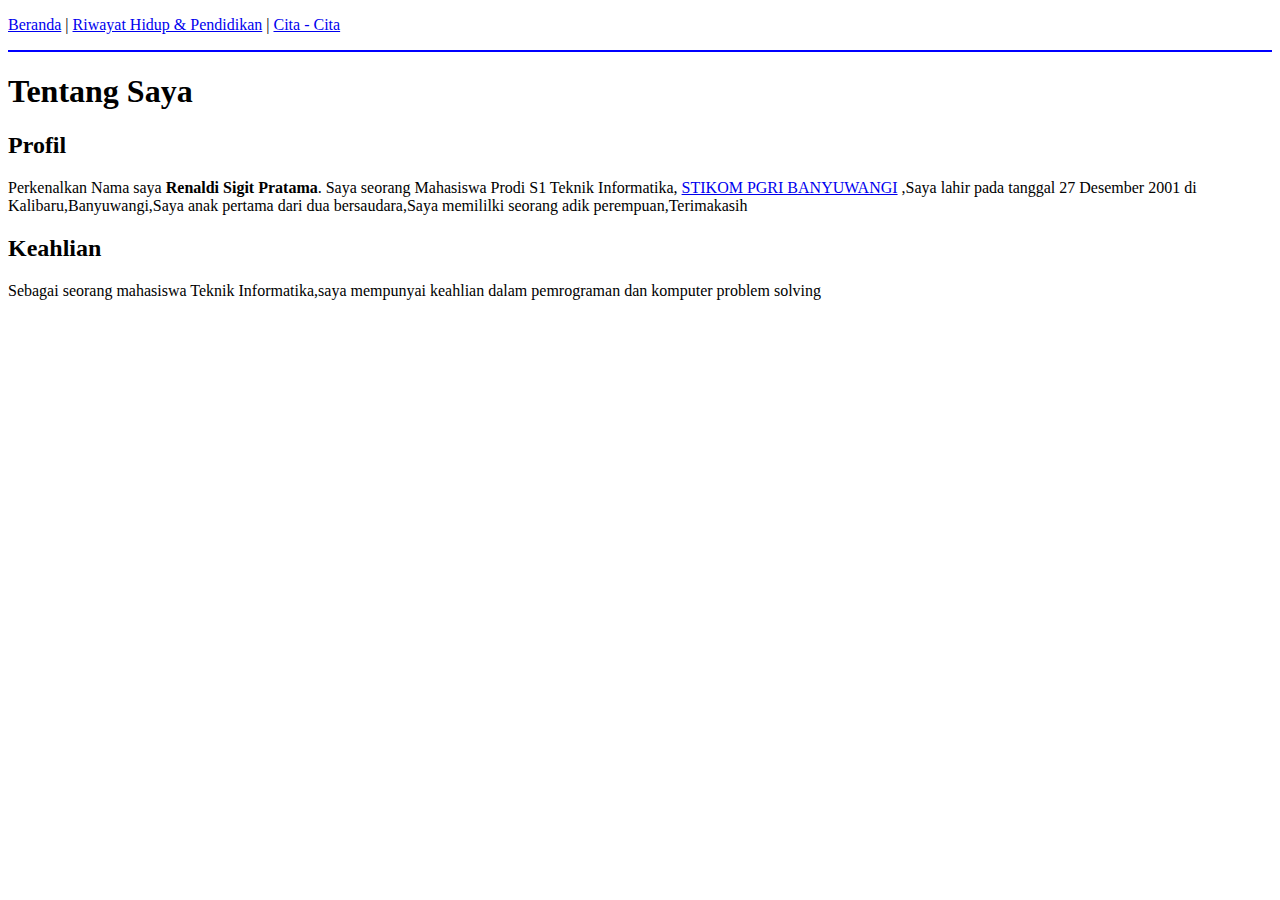
<file: index.html>
<!DOCTYPE html>
<html lang="en">

<head>
    <meta charset="UTF-8">
    <meta http-equiv="X-UA-Compatible" content="IE=edge">
    <meta name="viewport" content="width=device-width, initial-scale=1.0">
    <link rel="icon" type="image/png" href="favicon.png">
    <title>Latihan 1</title>
</head>

<body>
    <p> <a href="index.html">Beranda</a> |
        <a href="cv.html">Riwayat Hidup & Pendidikan</a> |
        <a href="dream.html">Cita - Cita</a>
        <hr color="blue">
    </p>

    <h1>Tentang Saya</h1>
    <h2>Profil</h2>
    <p>Perkenalkan Nama saya <strong>Renaldi Sigit Pratama</strong>. Saya seorang Mahasiswa Prodi S1 Teknik Informatika,
        <a href="https://www.stikombanyuwangi.ac.id">STIKOM PGRI BANYUWANGI</a> ,Saya lahir pada tanggal 27 Desember 2001
        di Kalibaru,Banyuwangi,Saya anak pertama dari dua bersaudara,Saya memililki seorang adik perempuan,Terimakasih
    </p>

    <h2>Keahlian</h2>
    <p>Sebagai seorang mahasiswa Teknik Informatika,saya mempunyai keahlian dalam pemrograman dan komputer problem
        solving
    </p>
</body>

</html>
</file>
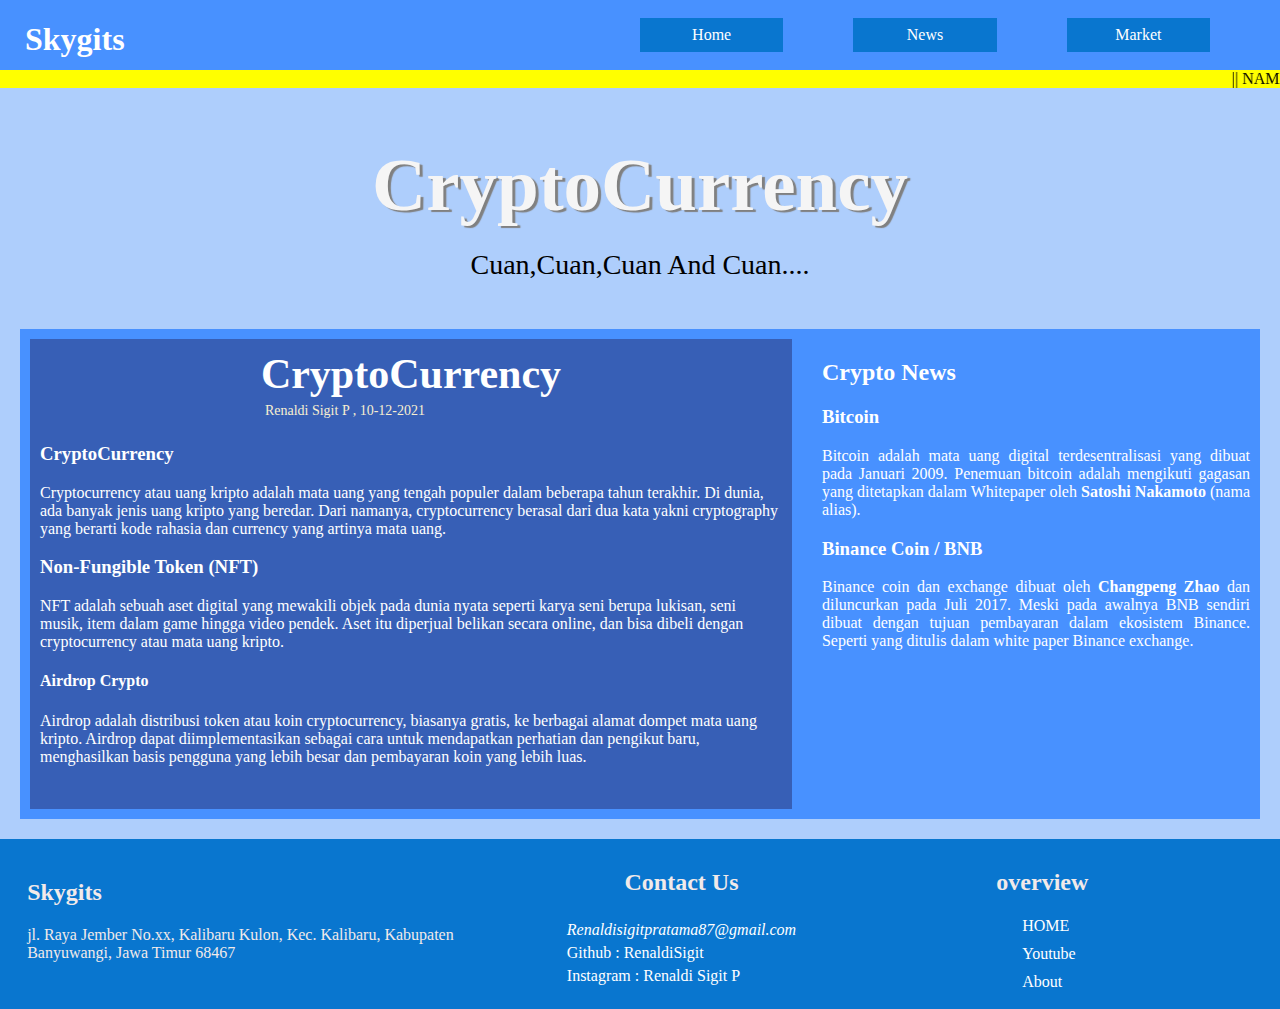
<file: SASS/index.html>
<!DOCTYPE html>
<html lang="en">

<head>
  <meta charset="UTF-8" />
  <meta http-equiv="X-UA-Compatible" content="IE=edge" />
  <meta name="viewport" content="width=device-width, initial-scale=1.0" />
  <title>Skygits</title>
  <link rel="stylesheet" href="css/style.css">
</head>

<body>
  <nav>
    <h1> Skygits</h1>
    <ul>
      <li><a href="">Home</a></li>
      <li><a href="">News</a></li>
      <li><a href="">Market</a></li>
    </ul>
  </nav>
  <marquee style="background-color: yellow;" direction="left">|| NAMA : RENALDI SIGIT PRATAMA || NIM : 1120101848 || SP 3.2
    Desain Web || </marquee>
  <header>
    <div class="Title_Page">
      <h1>CryptoCurrency</h1>
      <p>Cuan,Cuan,Cuan and Cuan....</p>
    </div>
  </header>
  <div class="container">
    <section>
      <div class="header_artikel">
        <div class="title_artikel">
          <h2>CryptoCurrency</h2>
          <p>Renaldi Sigit P , 10-12-2021</p>
        </div>
      </div>
      <article class="sub_title">
        <h3>CryptoCurrency</h3>
        <p>
          Cryptocurrency atau uang kripto adalah mata uang yang tengah populer dalam beberapa tahun terakhir. Di dunia,
          ada banyak jenis uang kripto yang beredar. Dari namanya, cryptocurrency berasal dari dua kata yakni
          cryptography yang berarti kode rahasia dan currency yang artinya mata uang.
        </p>
      </article>
      <article class="sub_title">
        <h3>Non-Fungible Token (NFT)</h3>
        <p>
          NFT adalah sebuah aset digital yang mewakili objek pada dunia nyata seperti karya seni berupa lukisan, seni
          musik, item dalam game hingga video pendek. Aset itu diperjual belikan secara online, dan bisa dibeli dengan
          cryptocurrency atau mata uang kripto.
        </p>
        <article class="sub_sub_title ">
          <h4>Airdrop Crypto</h4>
          <p>
            Airdrop adalah distribusi token atau koin cryptocurrency, biasanya gratis, ke berbagai alamat dompet mata
            uang kripto. Airdrop dapat diimplementasikan sebagai cara untuk mendapatkan perhatian dan pengikut baru,
            menghasilkan basis pengguna yang lebih besar dan pembayaran koin yang lebih luas.
          </p>
        </article>
      </article>
    </section>
    <aside>
      <div class="X.title">
        <h2>Crypto News</h2>
      </div>
      <article>
        <h3>Bitcoin</h3>
        <p>
          Bitcoin adalah mata uang digital terdesentralisasi yang dibuat pada Januari 2009. Penemuan bitcoin adalah
          mengikuti gagasan yang ditetapkan dalam Whitepaper oleh <b>Satoshi Nakamoto</b> (nama alias).
        </p>
      </article>
      <article>
        <h3>Binance Coin / BNB</h3>
        <p>
          Binance coin dan exchange dibuat oleh <b>Changpeng Zhao</b> dan diluncurkan pada Juli 2017. Meski pada awalnya
          BNB
          sendiri dibuat dengan tujuan pembayaran dalam ekosistem Binance. Seperti yang ditulis dalam white paper
          Binance exchange.
        </p>
      </article>
    </aside>
  </div>
  <footer>
    <div class="nama-Dev">
      <h2>Skygits</h2>
      <p>
        jl. Raya Jember No.xx, Kalibaru Kulon, Kec. Kalibaru, Kabupaten
        Banyuwangi, Jawa Timur 68467
      </p>
    </div>
    <div class="contact">
      <h2>Contact Us</h2>
      <div class="sosmed">
        <a href="mailto:renaldisigitpratama87@gmail.com"><i>Renaldisigitpratama87@gmail.com</a>
        <a href="https://github.com/RenaldiSigit"></i> Github : RenaldiSigit </a>
        <a href="https://www.instagram.com/Renaldi_Sigit01/"></i>Instagram : Renaldi Sigit P</a>
      </div>
    </div>
    <div class="external-link">
      <h2>overview</h2>
      <ul>
        <li><a href="#">HOME</a></li>
        <li><a href="https://www.youtube.com/BANGENAL">Youtube</a></li>
        <li><a href="#">About</a></li>
      </ul>
    </div>
  </footer>
</body>

</html>
</file>
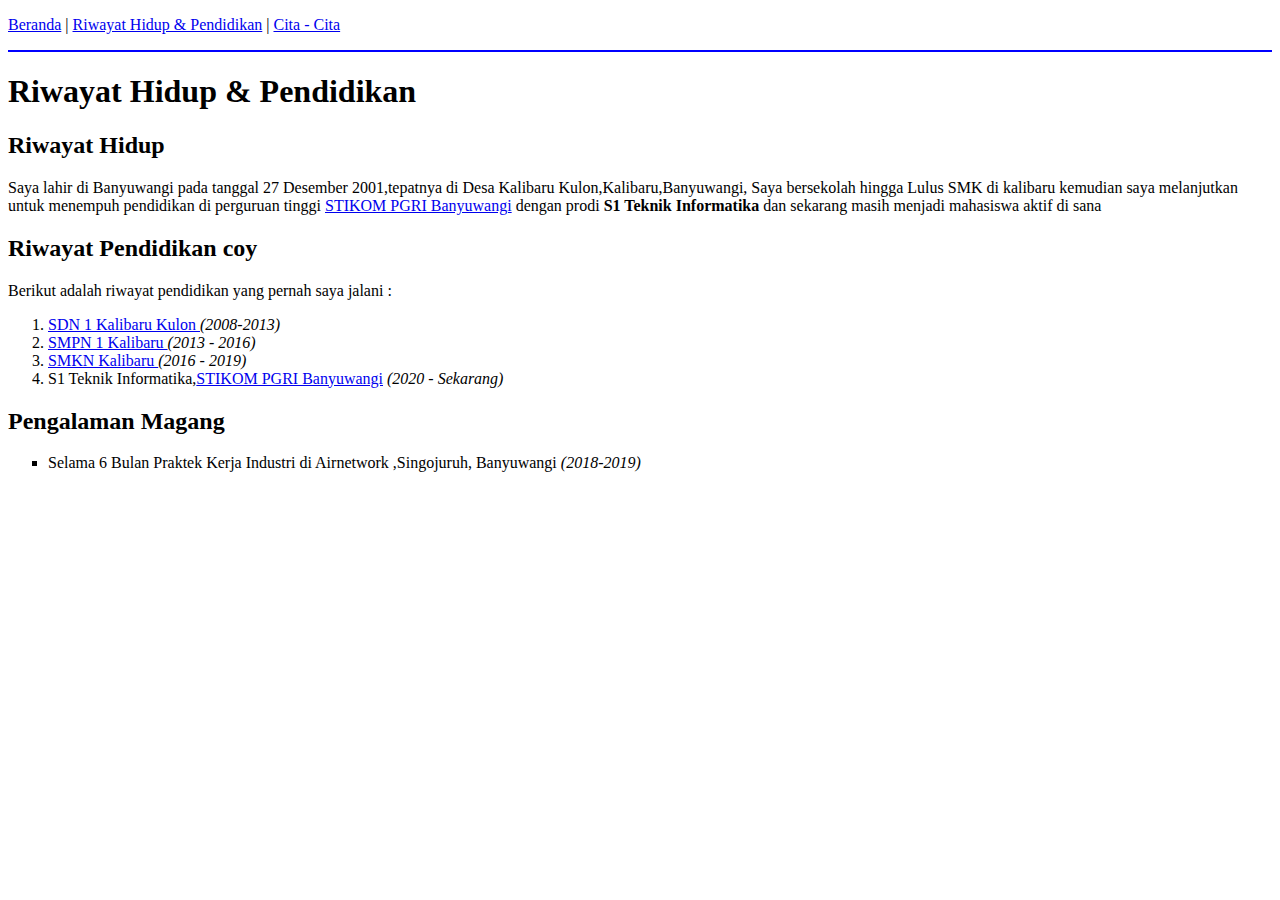
<file: cv.html>
<!DOCTYPE html>
<html lang="en">

<head>
    <meta charset="UTF-8">
    <meta http-equiv="X-UA-Compatible" content="IE=edge">
    <meta name="viewport" content="width=device-width, initial-scale=1.0">
    <link rel="icon" type="image/png" href="favicon.png">
    <title>Latihan 1</title>
</head>

<body>
    <p> <a href="index.html">Beranda</a> |
        <a href="cv.html">Riwayat Hidup & Pendidikan</a> |
        <a href="dream.html">Cita - Cita</a>
        <hr color="blue">
    </p>

    <h1>Riwayat Hidup & Pendidikan</h1>
    <h2>Riwayat Hidup</h2>
    <p>
    Saya lahir di Banyuwangi pada tanggal 27 Desember 2001,tepatnya di Desa Kalibaru Kulon,Kalibaru,Banyuwangi,
    Saya bersekolah hingga Lulus SMK di kalibaru kemudian saya melanjutkan untuk menempuh pendidikan di perguruan tinggi
    <a href="https://stikombanyuwangi.ac.id">STIKOM PGRI Banyuwangi</a> dengan prodi <strong>S1 Teknik Informatika</strong> dan sekarang masih menjadi mahasiswa aktif di sana
    </p>

    <h2>Riwayat Pendidikan coy</h2>
    <p>
        Berikut adalah riwayat pendidikan yang pernah saya jalani :
        <ol>
            <li><a href="http://20526561.siap-sekolah.com/">SDN 1 Kalibaru Kulon </a><em>(2008-2013)</em></li>
            <li><a href="ttp://smpn1kalibaru.siap.web.id/">SMPN 1 Kalibaru </a><em>(2013 - 2016)</em></li>
            <li><a href="https://www.smknkalibaru.sch.id/">SMKN Kalibaru </a><em>(2016 - 2019)</em></li>
            <li>S1 Teknik Informatika,<a href="https://stikombanyuwangi.ac.id">STIKOM PGRI Banyuwangi</a><em> (2020 - Sekarang)</em></li>
        </ol>
    </p>
    <h2><strong>Pengalaman Magang</strong></h2>
    <p>
        <ul type="square">
        <li> Selama 6 Bulan Praktek Kerja Industri di Airnetwork ,Singojuruh, Banyuwangi <em>(2018-2019)</em></li>
        </ul>
    </p>
</body>

</html>
</file>
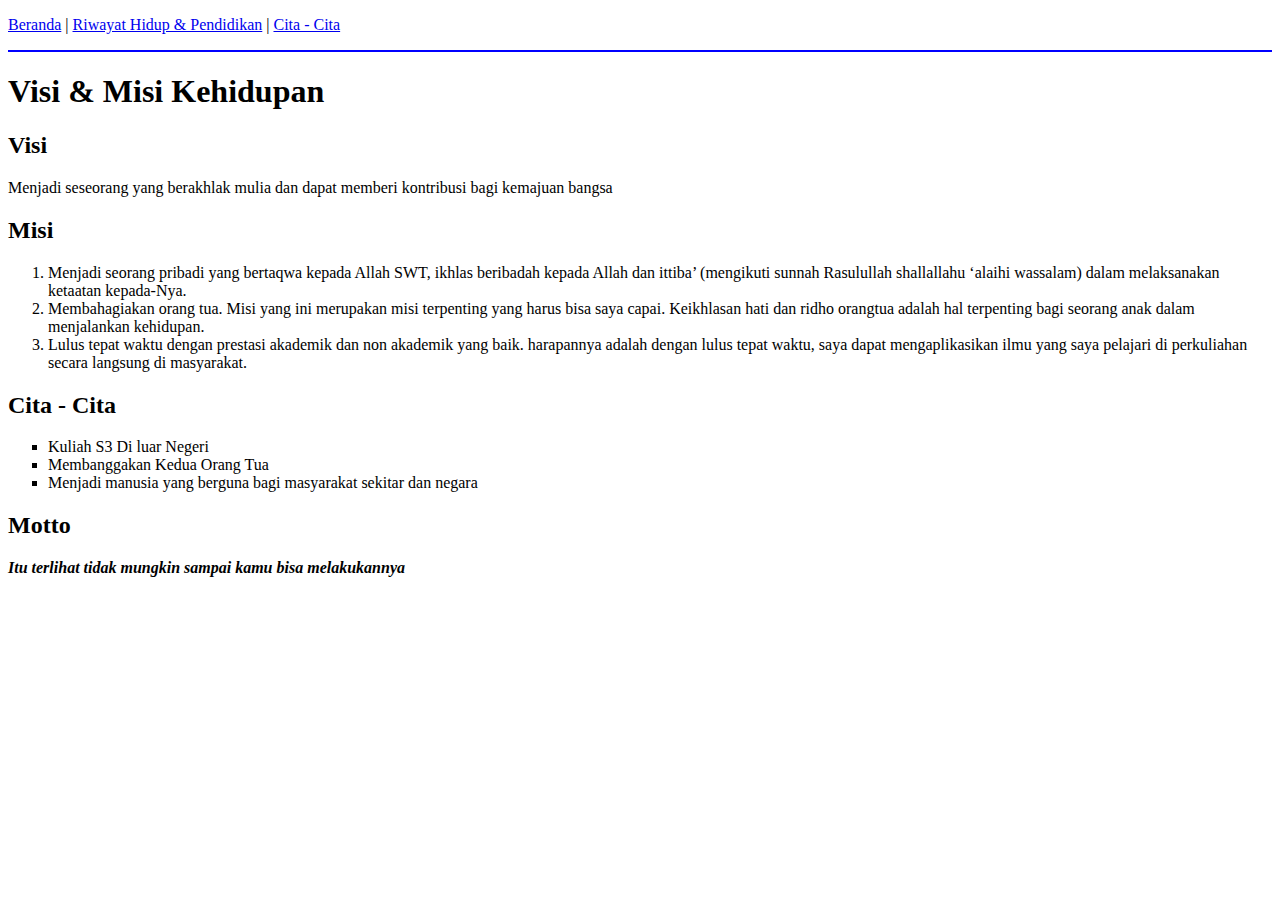
<file: dream.html>
<!DOCTYPE html>
<html lang="en">

<head>
    <meta charset="UTF-8">
    <meta http-equiv="X-UA-Compatible" content="IE=edge">
    <meta name="viewport" content="width=device-width, initial-scale=1.0">
    <link rel="icon" type="image/png" href="favicon.png">
    <title>Latihan 1</title>
</head>

<body>
    <p>
        <a href="index.html">Beranda</a> |
        <a href="cv.html">Riwayat Hidup & Pendidikan</a> |
        <a href="dream.html">Cita - Cita</a>
        <hr color="blue">
    </p>

    <h1>Visi & Misi Kehidupan</h1>
    <h2>Visi</h2>
    <p>
        Menjadi seseorang yang berakhlak mulia dan dapat memberi kontribusi bagi kemajuan bangsa
    </p>

    <h2>Misi</h2>
    <p>
    <ol>
        <li>Menjadi seorang pribadi yang bertaqwa kepada Allah SWT, ikhlas beribadah kepada Allah dan ittiba’ (mengikuti
            sunnah Rasulullah shallallahu ‘alaihi wassalam) dalam melaksanakan ketaatan kepada-Nya.</li>
        <li>Membahagiakan orang tua. Misi yang ini merupakan misi terpenting yang harus bisa saya capai. Keikhlasan hati
            dan ridho orangtua adalah hal terpenting bagi seorang anak dalam menjalankan kehidupan.</li>
        <li>Lulus tepat waktu dengan prestasi akademik dan non akademik yang baik. harapannya adalah dengan lulus tepat
            waktu, saya dapat mengaplikasikan ilmu yang saya pelajari di perkuliahan secara langsung di masyarakat.</li>
    </ol>
    </p>

    <h2>Cita - Cita</h2>
    <p>
    <ul type="square">
        <li>Kuliah S3 Di luar Negeri</li>
        <li>Membanggakan Kedua Orang Tua</li>
        <li>Menjadi manusia yang berguna bagi masyarakat sekitar dan negara</li>
    </ul>
    </p>

    <h2>Motto</h2>
    <p>
        <em><strong>Itu terlihat tidak mungkin sampai kamu bisa melakukannya</strong></em>
    </p>
</body>

</html>
</file>
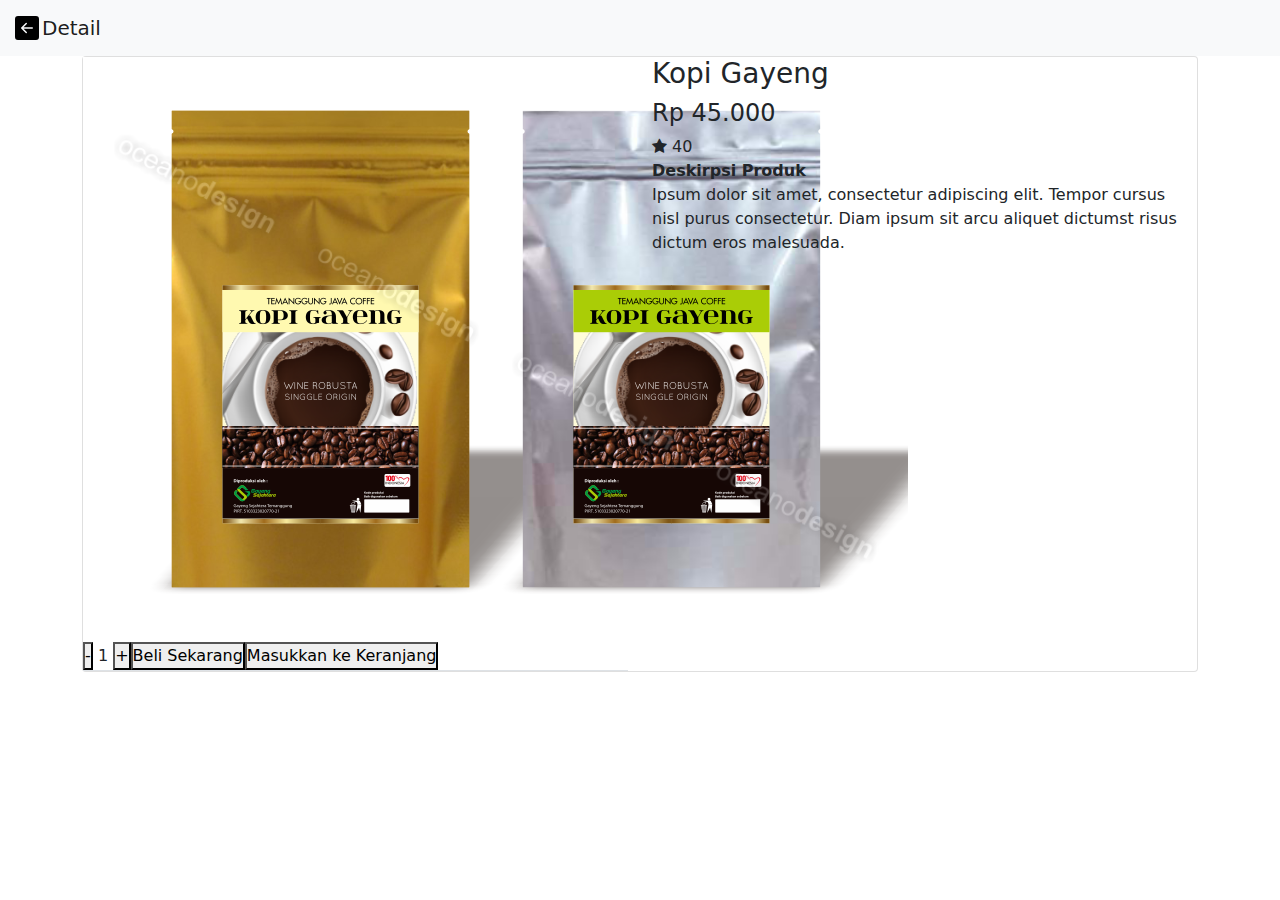
<file: UAS/detail1.html>
<!DOCTYPE html>
<html lang="en">
  <head>
    <meta charset="UTF-8" />
    <meta http-equiv="X-UA-Compatible" content="IE=edge" />
    <meta name="viewport" content="width=device-width, initial-scale=1.0" />
    <link rel="stylesheet" href="style.css" />
    <link rel="stylesheet" href="css/bootstrap.min.css">
    <link rel="stylesheet" href="https://cdnjs.cloudflare.com/ajax/libs/font-awesome/4.7.0/css/font-awesome.min.css" integrity="sha512-SfTiTlX6kk+qitfevl/7LibUOeJWlt9rbyDn92a1DqWOw9vWG2MFoays0sgObmWazO5BQPiFucnnEAjpAB+/Sw==" crossorigin="anonymous" referrerpolicy="no-referrer" />
    <title>Detail</title>
  </head>
  <body>
    <nav class="navbar navbar-light bg-light">
      <div class="container-fluid">
          <a class="navbar-brand" href="homepage3.html">
              <img src="icons/arrow-left-square-fill.svg" alt="" width="30" height="24"
                  class="d-inline-block align-text-top">Detail
          </a>
      </div>
    </nav>

    <div class="container">
      <div class="card">
        <div class="container-fliud">
          <div class="wrapper row">
            <div class="preview col-md-6">
              <div class="preview-pic tab-content">
                <div class="tab-pane active" id="pic-1">
                  <img src="images/Kopigepeng.PNG" />
                </div>
              </div>
              <ul class="preview-thumbnail nav nav-tabs">
                <li class="active">
                  <button>-</button>
                  <span>1</span>
                  <button>+</button>
                </li>
                <li>
                  <a href="keranjang.html">
                    <button>Beli Sekarang</button>
                  </a>
                </li>
                <li>
                  <a href="keranjang.html">
                    <button>Masukkan ke Keranjang</button>
                  </a>
                </li>
              </ul>
            </div>
            <div class="details col-md-6">
              <h3 class="product-title">Kopi Gayeng</h3>
              <h4 class="price">Rp 45.000</h4>
              <div class="rating">
                <div class="stars">
                  <span class="fa fa-star checked"></span>
                  <span class="review-no">40</span>
                </div>
              </div>
              <p class="product-description">
                <b>Deskirpsi Produk</b><br>
                Ipsum dolor sit amet, consectetur adipiscing elit.
                Tempor cursus nisl purus consectetur.
                Diam ipsum sit arcu aliquet dictumst risus dictum eros malesuada.
              </p>
            </div>
          </div>
        </div>
      </div>
    </div>
  </body>
</html>
</file>
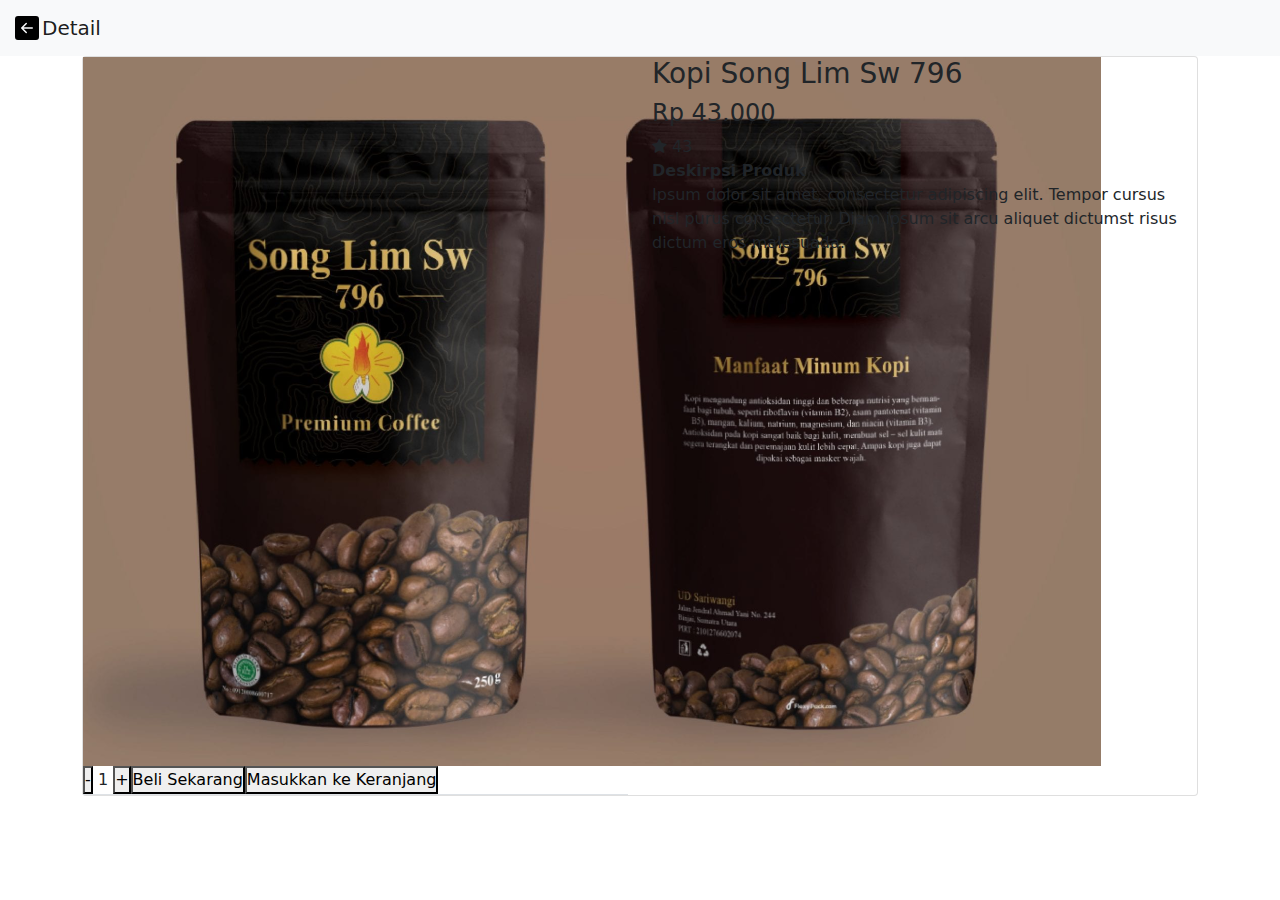
<file: UAS/detail2.html>
<!DOCTYPE html>
<html lang="en">
  <head>
    <meta charset="UTF-8" />
    <meta http-equiv="X-UA-Compatible" content="IE=edge" />
    <meta name="viewport" content="width=device-width, initial-scale=1.0" />
    <link rel="stylesheet" href="style.css" />
    <link rel="stylesheet" href="css/bootstrap.min.css">
    <link rel="stylesheet" href="https://cdnjs.cloudflare.com/ajax/libs/font-awesome/4.7.0/css/font-awesome.min.css" integrity="sha512-SfTiTlX6kk+qitfevl/7LibUOeJWlt9rbyDn92a1DqWOw9vWG2MFoays0sgObmWazO5BQPiFucnnEAjpAB+/Sw==" crossorigin="anonymous" referrerpolicy="no-referrer" />
    <title>Detail</title>
  </head>
  <body>
    <nav class="navbar navbar-light bg-light">
      <div class="container-fluid">
          <a class="navbar-brand" href="homepage3.html">
              <img src="icons/arrow-left-square-fill.svg" alt="" width="30" height="24"
                  class="d-inline-block align-text-top">Detail
          </a>
      </div>
    </nav>

    <div class="container">
      <div class="card">
        <div class="container-fliud">
          <div class="wrapper row">
            <div class="preview col-md-6">
              <div class="preview-pic tab-content">
                <div class="tab-pane active" id="pic-1">
                  <img src="images/kopisonglimsw.png" />
                </div>
              </div>
              <ul class="preview-thumbnail nav nav-tabs">
                <li class="active">
                  <button>-</button>
                  <span>1</span>
                  <button>+</button>
                </li>
                <li>
                  <a href="keranjang.html">
                    <button>Beli Sekarang</button>
                  </a>
                </li>
                <li>
                  <a href="keranjang.html">
                    <button>Masukkan ke Keranjang</button>
                  </a>
                </li>
              </ul>
            </div>
            <div class="details col-md-6">
              <h3 class="product-title">Kopi Song Lim Sw 796</h3>
              <h4 class="price">Rp 43.000</h4>
              <div class="rating">
                <div class="stars">
                  <span class="fa fa-star checked"></span>
                  <span class="review-no">43</span>
                </div>
                
              </div>
              <p class="product-description">
                <b>Deskirpsi Produk</b><br>
                Ipsum dolor sit amet, consectetur adipiscing elit.
                Tempor cursus nisl purus consectetur.
                Diam ipsum sit arcu aliquet dictumst risus dictum eros malesuada.
              </p>
            </div>
          </div>
        </div>
      </div>
    </div>
  </body>
</html>
</file>
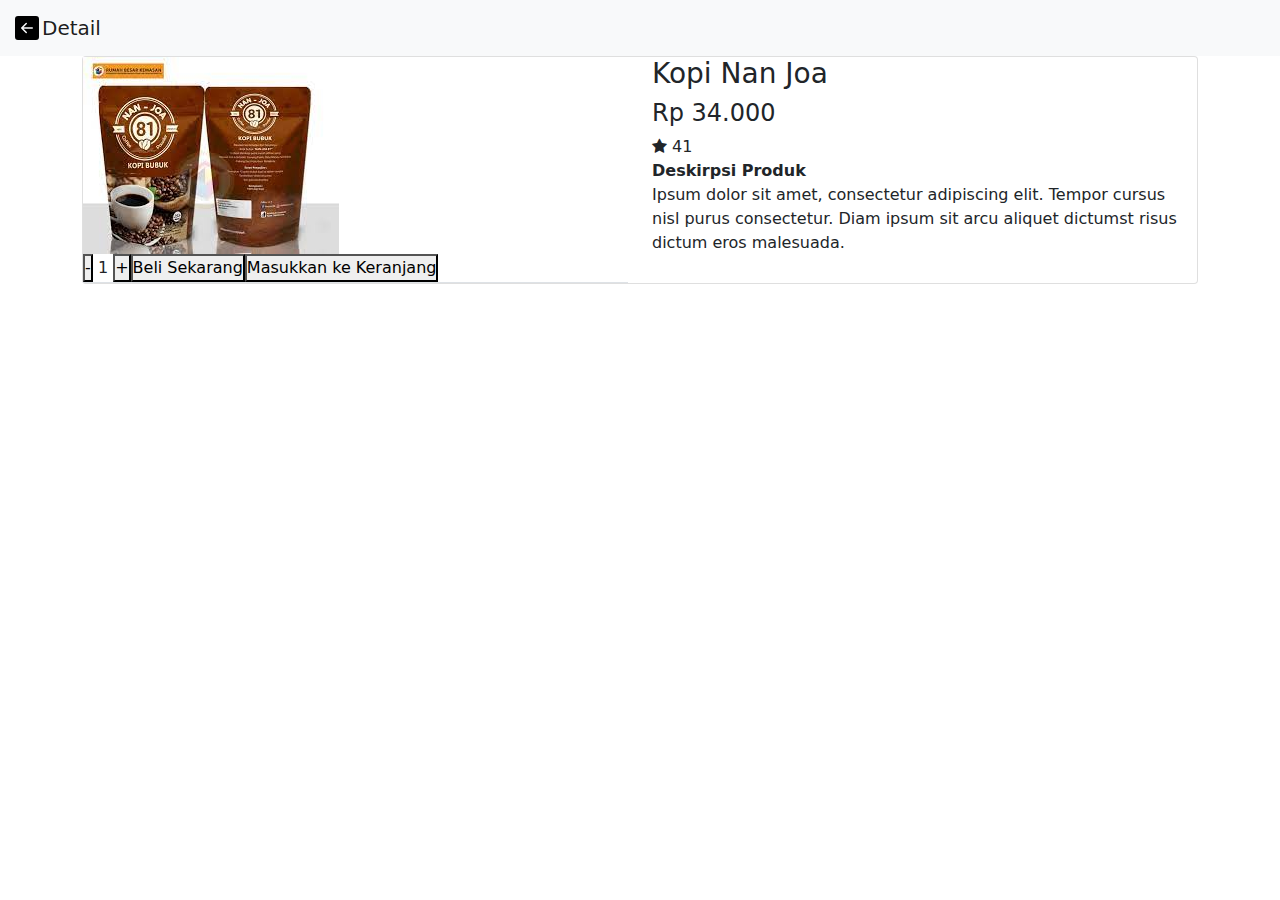
<file: UAS/detail3.html>
<!DOCTYPE html>
<html lang="en">
  <head>
    <meta charset="UTF-8" />
    <meta http-equiv="X-UA-Compatible" content="IE=edge" />
    <meta name="viewport" content="width=device-width, initial-scale=1.0" />
    <link rel="stylesheet" href="style.css" />
    <link rel="stylesheet" href="css/bootstrap.min.css">
    <link rel="stylesheet" href="https://cdnjs.cloudflare.com/ajax/libs/font-awesome/4.7.0/css/font-awesome.min.css" integrity="sha512-SfTiTlX6kk+qitfevl/7LibUOeJWlt9rbyDn92a1DqWOw9vWG2MFoays0sgObmWazO5BQPiFucnnEAjpAB+/Sw==" crossorigin="anonymous" referrerpolicy="no-referrer" />
    <title>Detail</title>
  </head>
  <body>
    <nav class="navbar navbar-light bg-light">
      <div class="container-fluid">
          <a class="navbar-brand" href="homepage3.html">
              <img src="icons/arrow-left-square-fill.svg" alt="" width="30" height="24"
                  class="d-inline-block align-text-top">Detail
          </a>
      </div>
    </nav>

    <div class="container">
      <div class="card">
        <div class="container-fliud">
          <div class="wrapper row">
            <div class="preview col-md-6">
              <div class="preview-pic tab-content">
                <div class="tab-pane active" id="pic-1">
                  <img src="images/Kopi Nan Joa.jpeg" />
                </div>
              </div>
              <ul class="preview-thumbnail nav nav-tabs">
                <li class="active">
                  <button>-</button>
                  <span>1</span>
                  <button>+</button>
                </li>
                <li>
                  <a href="keranjang.html">
                    <button>Beli Sekarang</button>
                  </a>
                </li>
                <li>
                  <a href="keranjang.html">
                    <button>Masukkan ke Keranjang</button>
                  </a>
                </li>
              </ul>
            </div>
            <div class="details col-md-6">
              <h3 class="product-title">Kopi Nan Joa</h3>
              <h4 class="price">Rp 34.000</h4>
              <div class="rating">
                <div class="stars">
                  <span class="fa fa-star checked"></span>
                  <span class="review-no">41</span>
                </div>
                
              </div>
              <p class="product-description">
                <b>Deskirpsi Produk</b><br>
                Ipsum dolor sit amet, consectetur adipiscing elit.
                Tempor cursus nisl purus consectetur.
                Diam ipsum sit arcu aliquet dictumst risus dictum eros malesuada.
              </p>
            </div>
          </div>
        </div>
      </div>
    </div>
  </body>
</html>
</file>
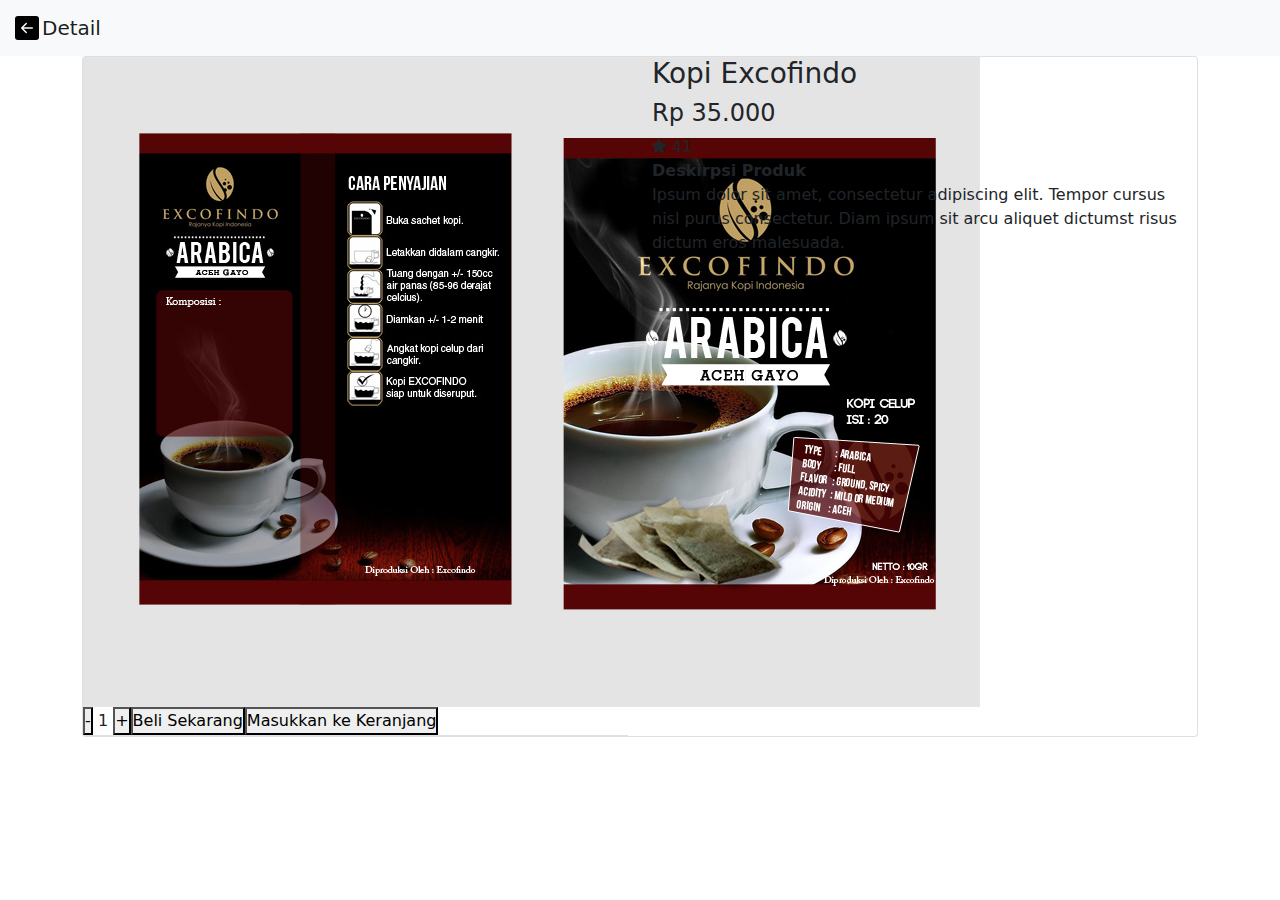
<file: UAS/detail4.html>
<!DOCTYPE html>
<html lang="en">
  <head>
    <meta charset="UTF-8" />
    <meta http-equiv="X-UA-Compatible" content="IE=edge" />
    <meta name="viewport" content="width=device-width, initial-scale=1.0" />
    <link rel="stylesheet" href="style.css" />
    <link rel="stylesheet" href="css/bootstrap.min.css">
    <link rel="stylesheet" href="https://cdnjs.cloudflare.com/ajax/libs/font-awesome/4.7.0/css/font-awesome.min.css" integrity="sha512-SfTiTlX6kk+qitfevl/7LibUOeJWlt9rbyDn92a1DqWOw9vWG2MFoays0sgObmWazO5BQPiFucnnEAjpAB+/Sw==" crossorigin="anonymous" referrerpolicy="no-referrer" />
    <title>Detail</title>
  </head>
  <body>
    <nav class="navbar navbar-light bg-light">
      <div class="container-fluid">
          <a class="navbar-brand" href="homepage4.html">
              <img src="icons/arrow-left-square-fill.svg" alt="" width="30" height="24"
                  class="d-inline-block align-text-top">Detail
          </a>
      </div>
    </nav>

    <div class="container">
      <div class="card">
        <div class="container-fliud">
          <div class="wrapper row">
            <div class="preview col-md-6">
              <div class="preview-pic tab-content">
                <div class="tab-pane active" id="pic-1">
                  <img src="images/kopiexcofindo.jpg" />
                </div>
              </div>
              <ul class="preview-thumbnail nav nav-tabs">
                <li class="active">
                  <button>-</button>
                  <span>1</span>
                  <button>+</button>
                </li>
                <li>
                  <a href="keranjang.html">
                    <button>Beli Sekarang</button>
                  </a>
                </li>
                <li>
                  <a href="keranjang.html">
                    <button>Masukkan ke Keranjang</button>
                  </a>
                </li>
              </ul>
            </div>
            <div class="details col-md-6">
              <h3 class="product-title">Kopi Excofindo</h3>
              <h4 class="price">Rp 35.000</h4>
              <div class="rating">
                <div class="stars">
                  <span class="fa fa-star checked"></span>
                  <span class="review-no">41</span>
                </div>
                
              </div>
              <p class="product-description">
                <b>Deskirpsi Produk</b><br>
                Ipsum dolor sit amet, consectetur adipiscing elit.
                Tempor cursus nisl purus consectetur.
                Diam ipsum sit arcu aliquet dictumst risus dictum eros malesuada.
              </p>
            </div>
          </div>
        </div>
      </div>
    </div>
  </body>
</html>
</file>
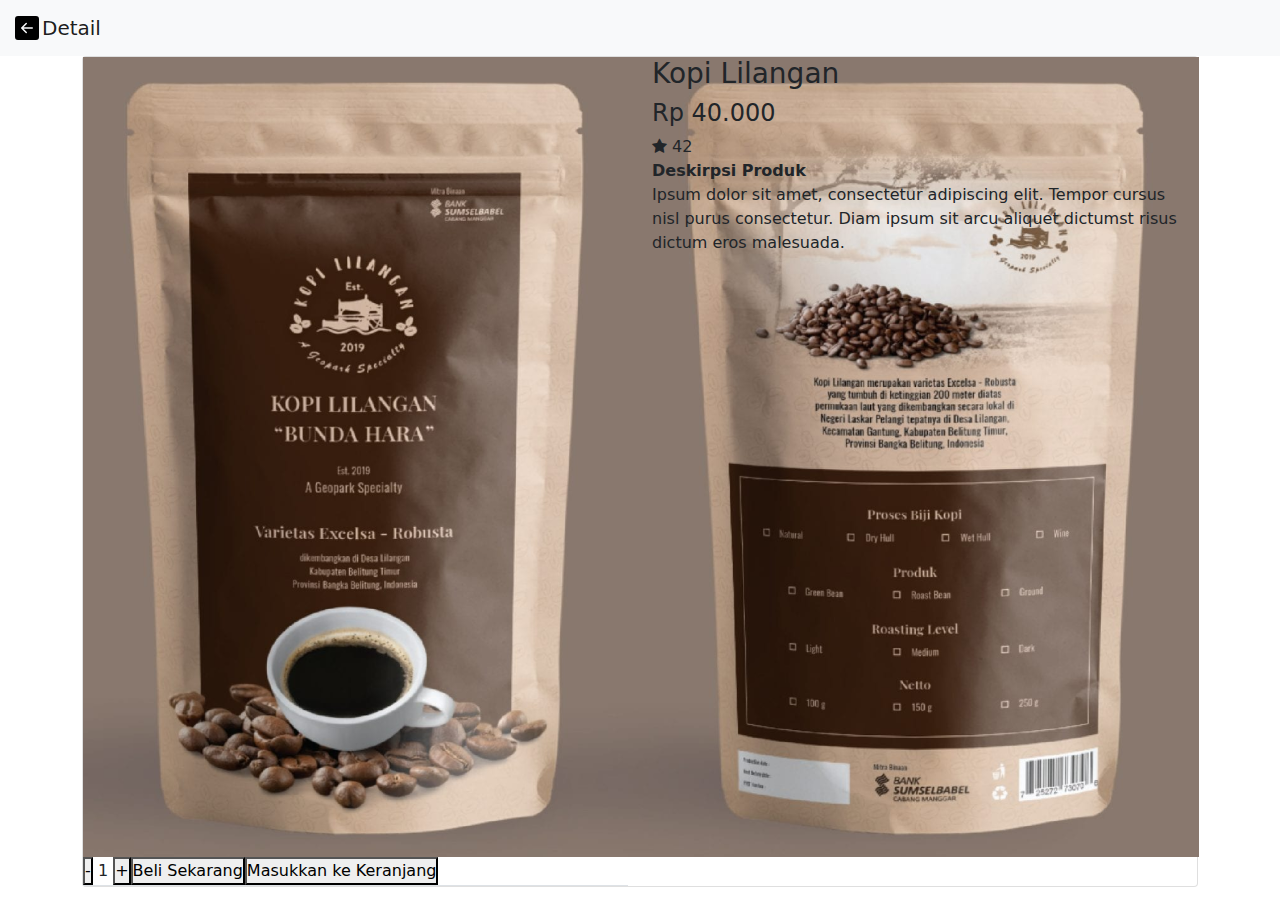
<file: UAS/detail5.html>
<!DOCTYPE html>
<html lang="en">
  <head>
    <meta charset="UTF-8" />
    <meta http-equiv="X-UA-Compatible" content="IE=edge" />
    <meta name="viewport" content="width=device-width, initial-scale=1.0" />
    <link rel="stylesheet" href="style.css" />
    <link rel="stylesheet" href="css/bootstrap.min.css">
    <link rel="stylesheet" href="https://cdnjs.cloudflare.com/ajax/libs/font-awesome/4.7.0/css/font-awesome.min.css" integrity="sha512-SfTiTlX6kk+qitfevl/7LibUOeJWlt9rbyDn92a1DqWOw9vWG2MFoays0sgObmWazO5BQPiFucnnEAjpAB+/Sw==" crossorigin="anonymous" referrerpolicy="no-referrer" />
    <title>Detail</title>
  </head>
  <body>
    <nav class="navbar navbar-light bg-light">
      <div class="container-fluid">
          <a class="navbar-brand" href="homepage4.html">
              <img src="icons/arrow-left-square-fill.svg" alt="" width="30" height="24"
                  class="d-inline-block align-text-top">Detail
          </a>
      </div>
    </nav>

    <div class="container">
      <div class="card">
        <div class="container-fliud">
          <div class="wrapper row">
            <div class="preview col-md-6">
              <div class="preview-pic tab-content">
                <div class="tab-pane active" id="pic-1">
                  <img src="images/kopililangan .png" />
                </div>
              </div>
              <ul class="preview-thumbnail nav nav-tabs">
                <li class="active">
                  <button>-</button>
                  <span>1</span>
                  <button>+</button>
                </li>
                <li>
                  <a href="keranjang.html">
                    <button>Beli Sekarang</button>
                  </a>
                </li>
                <li>
                  <a href="keranjang.html">
                    <button>Masukkan ke Keranjang</button>
                  </a>
                </li>
              </ul>
            </div>
            <div class="details col-md-6">
              <h3 class="product-title">Kopi Lilangan</h3>
              <h4 class="price">Rp 40.000</h4>
              <div class="rating">
                <div class="stars">
                  <span class="fa fa-star checked"></span>
                  <span class="review-no">42</span>
                </div>
                
              </div>
              <p class="product-description">
                <b>Deskirpsi Produk</b><br>
                Ipsum dolor sit amet, consectetur adipiscing elit.
                Tempor cursus nisl purus consectetur.
                Diam ipsum sit arcu aliquet dictumst risus dictum eros malesuada.
              </p>
            </div>
          </div>
        </div>
      </div>
    </div>
  </body>
</html>
</file>
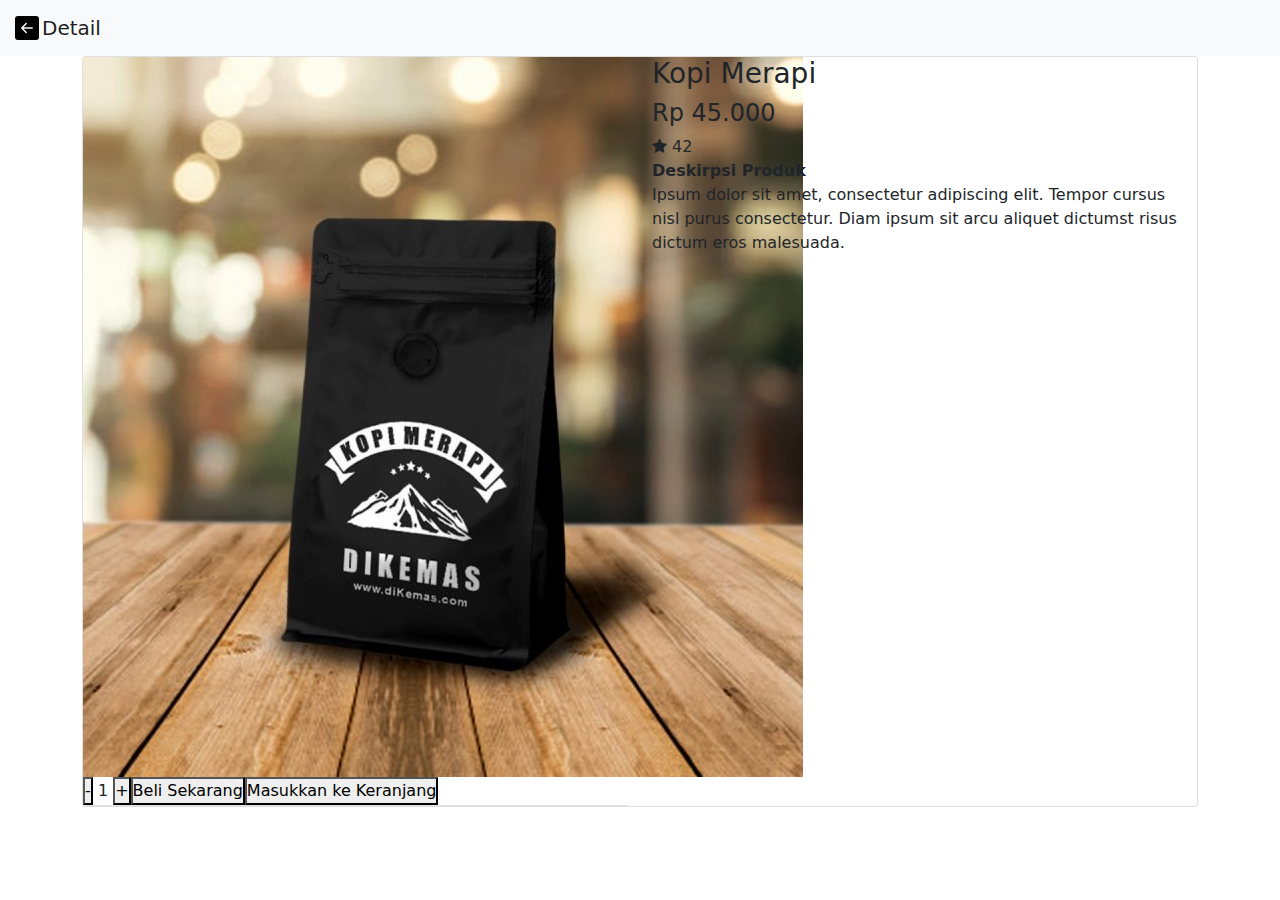
<file: UAS/detail6.html>
<!DOCTYPE html>
<html lang="en">
  <head>
    <meta charset="UTF-8" />
    <meta http-equiv="X-UA-Compatible" content="IE=edge" />
    <meta name="viewport" content="width=device-width, initial-scale=1.0" />
    <link rel="stylesheet" href="style.css" />
    <link rel="stylesheet" href="css/bootstrap.min.css">
    <link rel="stylesheet" href="https://cdnjs.cloudflare.com/ajax/libs/font-awesome/4.7.0/css/font-awesome.min.css" integrity="sha512-SfTiTlX6kk+qitfevl/7LibUOeJWlt9rbyDn92a1DqWOw9vWG2MFoays0sgObmWazO5BQPiFucnnEAjpAB+/Sw==" crossorigin="anonymous" referrerpolicy="no-referrer" />
    <title>Detail</title>
  </head>
  <body>
    <nav class="navbar navbar-light bg-light">
      <div class="container-fluid">
          <a class="navbar-brand" href="homepage4.html">
              <img src="icons/arrow-left-square-fill.svg" alt="" width="30" height="24"
                  class="d-inline-block align-text-top">Detail
          </a>
      </div>
    </nav>

    <div class="container">
      <div class="card">
        <div class="container-fliud">
          <div class="wrapper row">
            <div class="preview col-md-6">
              <div class="preview-pic tab-content">
                <div class="tab-pane active" id="pic-1">
                  <img src="images/kopimerapi.jpg" />
                </div>
              </div>
              <ul class="preview-thumbnail nav nav-tabs">
                <li class="active">
                  <button>-</button>
                  <span>1</span>
                  <button>+</button>
                </li>
                <li>
                  <a href="keranjang.html">
                    <button>Beli Sekarang</button>
                  </a>
                </li>
                <li>
                  <a href="keranjang.html">
                    <button>Masukkan ke Keranjang</button>
                  </a>
                </li>
              </ul>
            </div>
            <div class="details col-md-6">
              <h3 class="product-title">Kopi Merapi</h3>
              <h4 class="price">Rp 45.000</h4>
              <div class="rating">
                <div class="stars">
                  <span class="fa fa-star checked"></span>
                  <span class="review-no">42</span>
                </div>
                
              </div>
              <p class="product-description">
                <b>Deskirpsi Produk</b><br>
                Ipsum dolor sit amet, consectetur adipiscing elit.
                Tempor cursus nisl purus consectetur.
                Diam ipsum sit arcu aliquet dictumst risus dictum eros malesuada.
              </p>
            </div>
          </div>
        </div>
      </div>
    </div>
  </body>
</html>
</file>
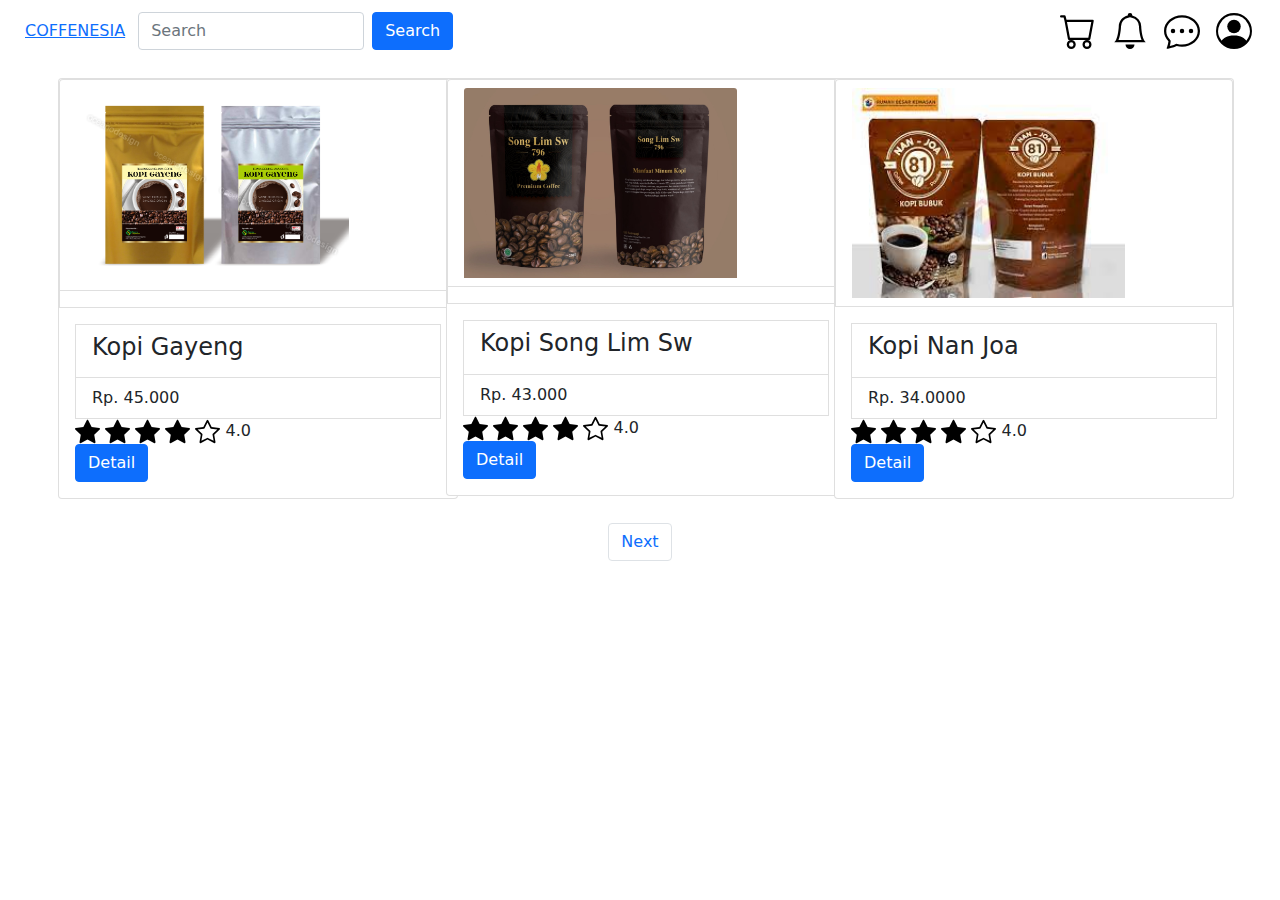
<file: UAS/homepage3.html>
<!DOCTYPE html>
<html lang="en">

<head>
    <meta charset="UTF-8">
    <meta http-equiv="X-UA-Compatible" content="IE=edge">
    <meta name="viewport" content="width=device-width, initial-scale=1.0">
    <title>Home Page 3</title>
    <link rel="stylesheet" href="css/bootstrap.min.css">
    <script src="js/bootstrap.bundle.min.js"></script>
    <link rel="stylesheet" href="https://cdn.jsdelivr.net/npm/bootstrap-icons@1.7.2/font/bootstrap-icons.css">
    <script src="https://ajax.googleapis.com/ajax/libs/jquery/3.5.1/jquery.min.js"></script>
    <script type="text/javascript">
        $(document).ready(
           function(){
          $("#next-btn").click(function(){
           $("#konten").load("homepage4.html");
          });
         }
        );
       </script>
</head>

<body id="konten">
    <nav class="navbar navbar-expand-lg navbar-light bg-dlight static-top">
        <div class="container-fluid">
            <a href="homepage3.html" type="button" class="btn btn-link">COFFENESIA</a>
            <button class="navbar-toggler" type="button" data-bs-toggle="collapse"
                data-bs-target="#navbarSupportedContent" aria-controls="navbarSupportedContent" aria-expanded="false"
                aria-label="Toggle navigation">
                <span class="navbar-toggler-icon"></span>
            </button>
            <div class="collapse navbar-collapse" id="navbarSupportedContent">
                <form class="d-flex">
                    <input class="form-control me-2" type="text" placeholder="Search">
                    <button class="btn btn-primary" type="button">Search</button>
                </form>
                <ul class="navbar-nav ms-auto">
                    <a class="navbar-brand" href="keranjang.html">
                        <img src="icons/cart.svg" alt="..." height="36">
                    </a>
                    <a class="navbar-brand" href="#">
                        <img src="icons/bell.svg" alt="..." height="36">
                    </a>
                    <a class="navbar-brand" href="#">
                        <img src="icons/chat-dots.svg" alt="..." height="36">
                    </a>
                    <a class="navbar-brand" href="profil.html">
                        <img src="icons/person-circle.svg" alt="..." height="36">
                    </a>
                </ul>
            </div>
    </nav>
    <div class="container mt-3">
        <div class="row row-cols-md-3 g-5">
            <div class="list-group">
                <div class="col">
                    <div class="card" style="width:400px">
                        <a href="detail1.html" class="list-group-item list-group-item-action">
                        <img class="card-img-top" src="images/Kopigepeng.PNG" alt="Card image" style="width:75%">
                    </a>
                        <a href="detail1.html" class="list-group-item list-group-item-action">
                        <div class="card-body">
                            <h4 class="card-title">Kopi Gayeng</h4>
                        </a>
                        <a href="detail1.html" class="list-group-item list-group-item-action">
                            <p class="card-text">Rp. 45.000</p>
                        </a>
                            <span>
                                <img src="icons/star-fill.svg" alt="..." height="25">
                                <img src="icons/star-fill.svg" alt="..." height="25">
                                <img src="icons/star-fill.svg" alt="..." height="25">
                                <img src="icons/star-fill.svg" alt="..." height="25">
                                <img src="icons/star.svg" alt="..." height="25">
                                4.0</span>
                            <br>
                        <a href="detail1.html" class="btn btn-primary">Detail</a>
                        </div>
                    </div>
                </div>
            </div>
            <div class="list-group">
                <div class="col">
                    <div class="card" style="width:400px">
                        <a href="detail2.html" class="list-group-item list-group-item-action">
                        <img class="card-img-top" src="images/kopisonglimsw.png" alt="Card image" style="width:75%">
                        </a>
                        <a href="detail2.html" class="list-group-item list-group-item-action">
                        <div class="card-body">
                            <h4 class="card-title">Kopi Song Lim Sw</h4>
                        </a>
                        <a href="detail2.html" class="list-group-item list-group-item-action">
                            <p class="card-text">Rp. 43.000</p>
                        </a>
                            <span>
                                <img src="icons/star-fill.svg" alt="..." height="25">
                                <img src="icons/star-fill.svg" alt="..." height="25">
                                <img src="icons/star-fill.svg" alt="..." height="25">
                                <img src="icons/star-fill.svg" alt="..." height="25">
                                <img src="icons/star.svg" alt="..." height="25">
                                4.0</span>
                            <br>
                        <a href="detail2.html" class="btn btn-primary">Detail</a>
                        </div>
                    </div>
                </div>
            </div>
            <div class="list-group">
                <div class="col">
                    <div class="card" style="width:400px">
                        <a href="detail3.html" class="list-group-item list-group-item-action">
                        <img class="card-img-top" src="images/Kopi Nan Joa.jpeg" alt="Card image" style="width:75%">
                        </a>
                        <div class="card-body">
                            <a href="detail3.html" class="list-group-item list-group-item-action">
                            <h4 class="card-title">Kopi Nan Joa</h4>
                            </a>
                            <a href="detail3.html" class="list-group-item list-group-item-action">
                            <p class="card-text">Rp. 34.0000</p>
                            </a>
                                <span>
                                    <img src="icons/star-fill.svg" alt="..." height="25">
                                    <img src="icons/star-fill.svg" alt="..." height="25">
                                    <img src="icons/star-fill.svg" alt="..." height="25">
                                    <img src="icons/star-fill.svg" alt="..." height="25">
                                    <img src="icons/star.svg" alt="..." height="25">
                                    4.0</span>
                                <br>
                            <a href="detail3.html" class="btn btn-primary">Detail</a>
                        </div>
                    </div>
                </div>
            </div>
        </div>
    </div>
    <br>
    <ul class="pagination justify-content-center">
        <li class="page-item"><a class="page-link" href="homepage4.html">Next</a></li>
      </ul>
      
</body>

</html>
</file>
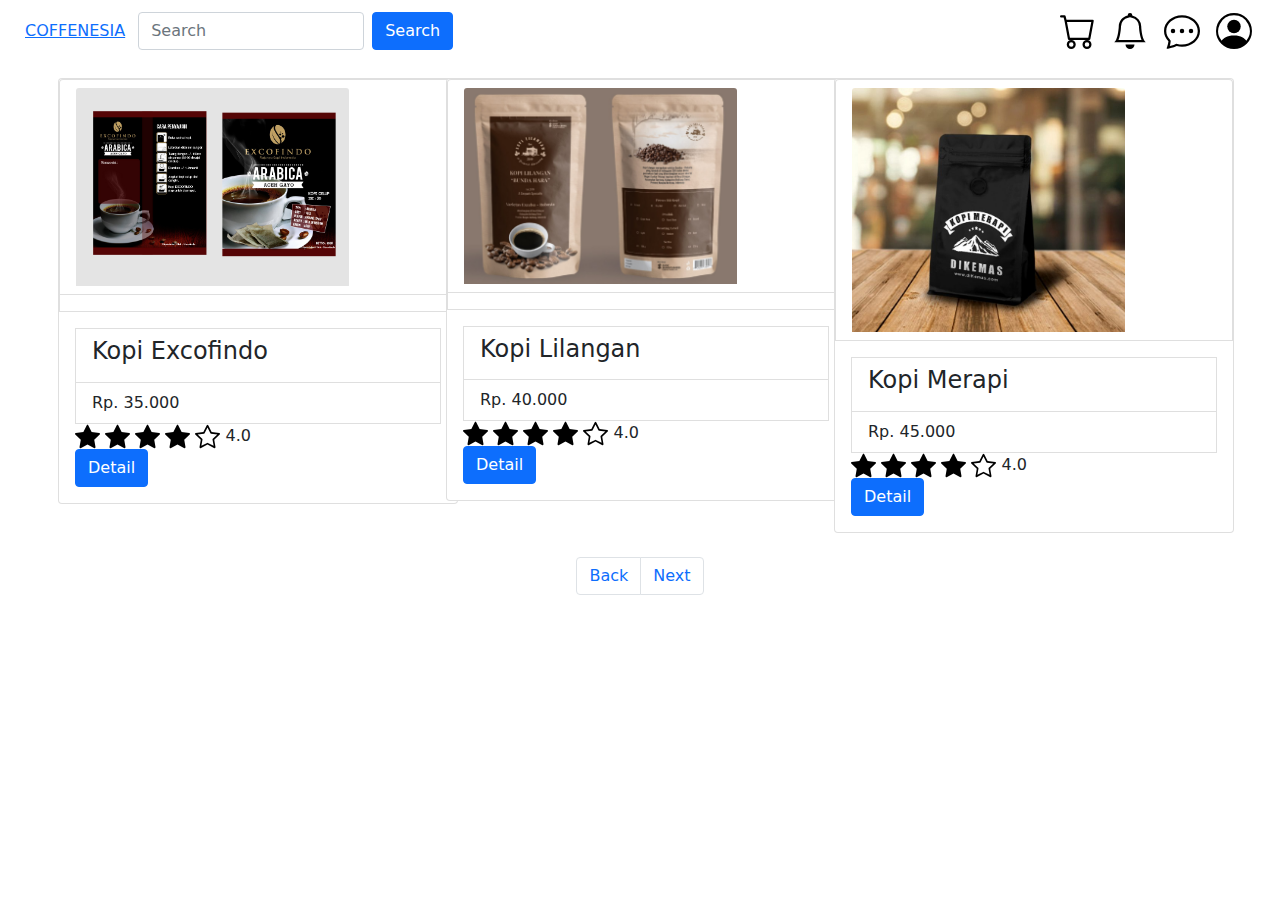
<file: UAS/homepage4.html>
<!DOCTYPE html>
<html lang="en">

<head>
    <meta charset="UTF-8">
    <meta http-equiv="X-UA-Compatible" content="IE=edge">
    <meta name="viewport" content="width=device-width, initial-scale=1.0">
    <title>Home Page 4</title>
    <link rel="stylesheet" href="css/bootstrap.min.css">
    <script src="js/bootstrap.bundle.min.js"></script>
    <link rel="stylesheet" href="https://cdn.jsdelivr.net/npm/bootstrap-icons@1.7.2/font/bootstrap-icons.css">
    <script>
        $(document).ready(function(){
            // halaman default
            $('#konten').load('home.php');

            // fungsi yang mengatur konten mana yang akan ditampilkan
            $('#menu a').click(function(){
                // mengambil data dari href
                var hal = $(this).attr('href');
                // konten akan diisi oleh menu yang dipilih sesuai dengan isi dari href yang dipilih
                $('#konten').load(hal+'.php');
                return false;
            });
        });
    </script>
</head>

<body>
    <nav class="navbar navbar-expand-lg navbar-light bg-dlight static-top">
        <div class="container-fluid">
            <a href="homepage3.html" type="button" class="btn btn-link">COFFENESIA</a>
            <button class="navbar-toggler" type="button" data-bs-toggle="collapse"
                data-bs-target="#navbarSupportedContent" aria-controls="navbarSupportedContent" aria-expanded="false"
                aria-label="Toggle navigation">
                <span class="navbar-toggler-icon"></span>
            </button>
            <div class="collapse navbar-collapse" id="navbarSupportedContent">
                <form class="d-flex">
                    <input class="form-control me-2" type="text" placeholder="Search">
                    <button class="btn btn-primary" type="button">Search</button>
                </form>
                <ul class="navbar-nav ms-auto">
                    <a class="navbar-brand" href="keranjang.html">
                        <img src="icons/cart.svg" alt="..." height="36">
                    </a>
                    <a class="navbar-brand" href="#">
                        <img src="icons/bell.svg" alt="..." height="36">
                    </a>
                    <a class="navbar-brand" href="#">
                        <img src="icons/chat-dots.svg" alt="..." height="36">
                    </a>
                    <a class="navbar-brand" href="profil.html">
                        <img src="icons/person-circle.svg" alt="..." height="36">
                    </a>
                </ul>
            </div>
    </nav>
    <div class="container mt-3">
        <div class="row row-cols-md-3 g-5">
            <div class="list-group">
                <div class="col">
                    <div class="card" style="width:400px">
                        <a href="detail4.html" class="list-group-item list-group-item-action">
                        <img class="card-img-top" src="images/kopiexcofindo.jpg" alt="Card image" style="width:75%">
                    </a>
                        <a href="detail4.html" class="list-group-item list-group-item-action">
                        <div class="card-body">
                            <h4 class="card-title">Kopi Excofindo</h4>
                        </a>
                        <a href="detail4.html" class="list-group-item list-group-item-action">
                            <p class="card-text">Rp. 35.000</p>
                        </a>
                        <span>
                            <img src="icons/star-fill.svg" alt="..." height="25">
                            <img src="icons/star-fill.svg" alt="..." height="25">
                            <img src="icons/star-fill.svg" alt="..." height="25">
                            <img src="icons/star-fill.svg" alt="..." height="25">
                            <img src="icons/star.svg" alt="..." height="25">
                            4.0</span>
                        <br>
                        <a href="detail4.html" class="btn btn-primary">Detail</a>
                        </div>
                    </div>
                </div>
            </div>
            <div class="list-group">
                <div class="col">
                    <div class="card" style="width:400px">
                        <a href="detail5.html" class="list-group-item list-group-item-action">
                        <img class="card-img-top" src="images/kopililangan .png" alt="Card image" style="width:75%">
                        </a>
                        <a href="detail5.html" class="list-group-item list-group-item-action">
                        <div class="card-body">
                            <h4 class="card-title">Kopi Lilangan</h4>
                        </a>
                        <a href="detail5.html" class="list-group-item list-group-item-action">
                            <p class="card-text">Rp. 40.000</p>
                        </a>
                            <span>
                                <img src="icons/star-fill.svg" alt="..." height="25">
                                <img src="icons/star-fill.svg" alt="..." height="25">
                                <img src="icons/star-fill.svg" alt="..." height="25">
                                <img src="icons/star-fill.svg" alt="..." height="25">
                                <img src="icons/star.svg" alt="..." height="25">
                                4.0</span>
                            <br>
                        <a href="detail5.html" class="btn btn-primary">Detail</a>
                        </div>
                    </div>
                </div>
            </div>
            <div class="list-group">
                <div class="col">
                    <div class="card" style="width:400px">
                        <a href="detail6.html" class="list-group-item list-group-item-action">
                        <img class="card-img-top" src="images/kopimerapi1.png" alt="Card image" style="width:75%">
                        </a>
                        <div class="card-body">
                            <a href="detail6.html" class="list-group-item list-group-item-action">
                            <h4 class="card-title">Kopi Merapi</h4>
                        </a>
                            <a href="detail6.html" class="list-group-item list-group-item-action">
                            <p class="card-text">Rp. 45.000</p>
                        </a>
                            <span>
                                <img src="icons/star-fill.svg" alt="..." height="25">
                                <img src="icons/star-fill.svg" alt="..." height="25">
                                <img src="icons/star-fill.svg" alt="..." height="25">
                                <img src="icons/star-fill.svg" alt="..." height="25">
                                <img src="icons/star.svg" alt="..." height="25">
                                4.0</span>
                            <br>
                            <a href="detail6.html" class="btn btn-primary">Detail</a>
                        </div>
                    </div>
                </div>
            </div>
        </div>
    </div>
    <br>
    <ul class="pagination justify-content-center">
        <li class="page-item"><a class="page-link" href="homepage3.html">Back</a></li>
        <li class="page-item"><a class="page-link" href="homepage4.html">Next</a></li>
      </ul>
      
</body>

</html>
</file>
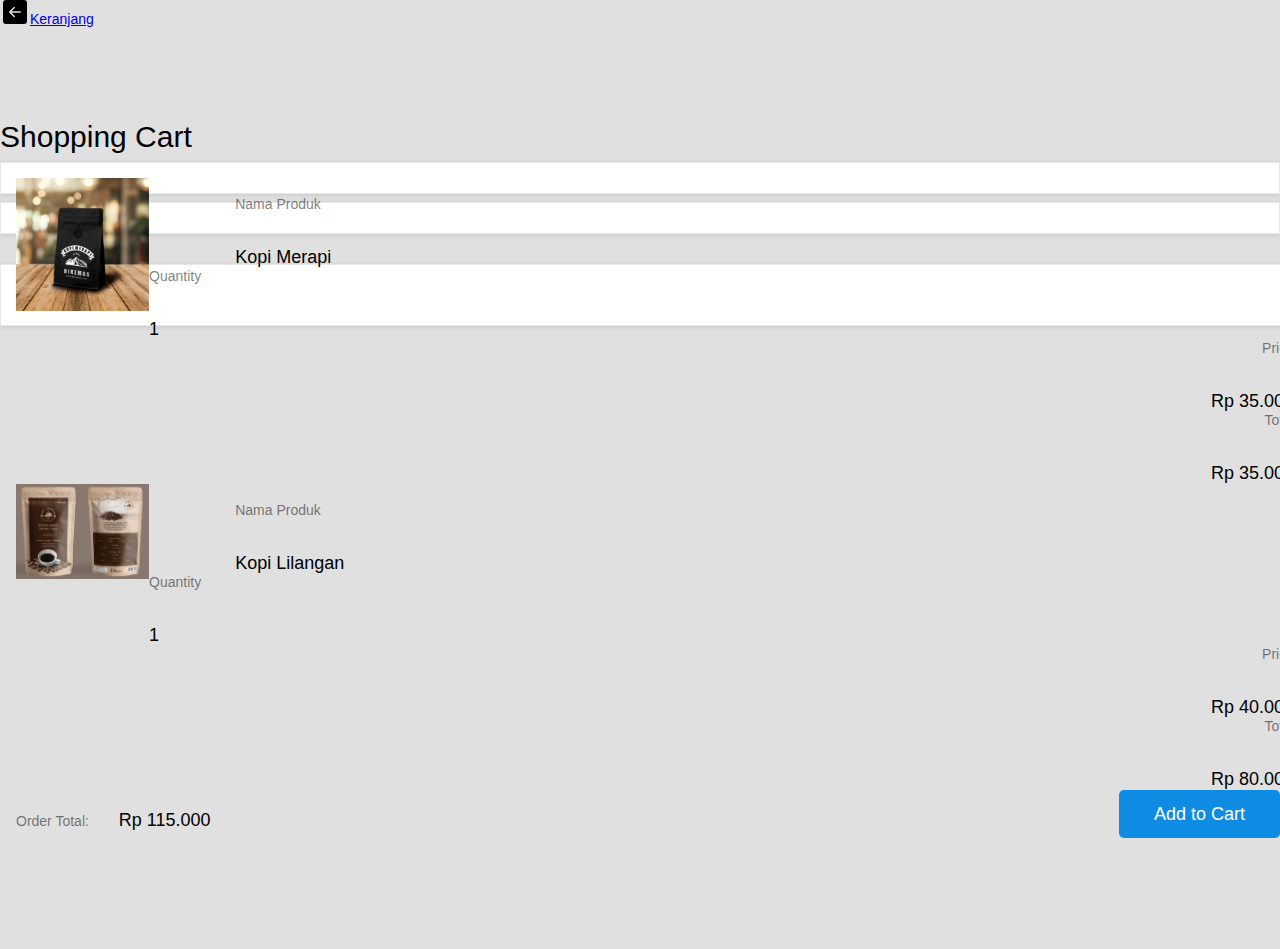
<file: UAS/keranjang.html>
<!DOCTYPE html>
<html lang="en">
<head>
    <meta charset="UTF-8">
    <meta http-equiv="X-UA-Compatible" content="IE=edge">
    <meta name="viewport" content="width=device-width, initial-scale=1.0">
    <title>Keranjang</title>
    <!-- my css-->
    <link rel="stylesheet" href="style.css">
    <link href="https://cdn.jsdelivr.net/npm/bootstrap@5.0.2/dist/css/bootstrap.min.css" rel="stylesheet" integrity="sha384-EVSTQN3/azprG1Anm3QDgpJLIm9Nao0Yz1ztcQTwFspd3yD65VohhpuuCOmLASjC" crossorigin="anonymous">


 </head>
 <body>
    <nav class="navbar navbar-light bg-light">
        <div class="container-fluid">
            <a class="navbar-brand" href="detail1.html">
                <img src="icons/arrow-left-square-fill.svg" alt="" width="30" height="24"
                    class="d-inline-block align-text-top">Keranjang
            </a>
        </div>
    </nav>
    <div class="cart_section">
        <div class="container-fluid">
            <div class="row">
                <div class="col-lg-10 offset-lg-1">
                    <div class="cart_container">
                        <div class="cart_title">Shopping Cart</div>
                        <div class="cart_items">
                            <ul class="cart_list">
                                <li class="cart_item clearfix">
                                    <div class="cart_item_image"><img src="images/kopimerapi.jpg" alt=""></div>
                                    <div class="cart_item_info d-flex flex-md-row flex-column justify-content-between">
                                        <div class="cart_item_name cart_info_col">
                                            <div class="cart_item_title">Nama Produk</div>
                                            <div class="cart_item_text">Kopi Merapi</div>
                                        </div>
                                        <div class="cart_item_quantity cart_info_col">
                                            <div class="cart_item_title">Quantity</div>
                                            <div class="cart_item_text">1</div>
                                        </div>
                                        <div class="cart_item_price cart_info_col">
                                            <div class="cart_item_title">Price</div>
                                            <div class="cart_item_text">Rp 35.000</div>
                                        </div>
                                        <div class="cart_item_total cart_info_col">
                                            <div class="cart_item_title">Total</div>
                                            <div class="cart_item_text">Rp 35.000</div>
                                        </div>
                                    </div>
                                </li>
                            </ul>
                        </div>

                        <div class="cart_items">
                            <ul class="cart_list">
                                <li class="cart_item clearfix">
                                    <div class="cart_item_image"><img src="images/kopililangan .png" alt=""></div>
                                    <div class="cart_item_info d-flex flex-md-row flex-column justify-content-between">
                                        <div class="cart_item_name cart_info_col">
                                            <div class="cart_item_title">Nama Produk</div>
                                            <div class="cart_item_text">Kopi Lilangan</div>
                                        </div>
                                        <div class="cart_item_quantity cart_info_col">
                                            <div class="cart_item_title">Quantity</div>
                                            <div class="cart_item_text">1</div>
                                        </div>
                                        <div class="cart_item_price cart_info_col">
                                            <div class="cart_item_title">Price</div>
                                            <div class="cart_item_text">Rp 40.000</div>
                                        </div>
                                        <div class="cart_item_total cart_info_col">
                                            <div class="cart_item_title">Total</div>
                                            <div class="cart_item_text">Rp 80.000</div>
                                        </div>
                                    </div>
                                </li>
                            </ul>
                        </div>
                        <div class="order_total">
                            <div class="order_total_content text-md-right">
                                <div class="order_total_title">Order Total:</div>
                                <div class="order_total_amount">Rp 115.000</div>
                            </div>
                        </div>
                        <div class="cart_buttons">
                            <a href="pembayaran.html">
                            <button type="button" class="button cart_button_checkout">Add to Cart</button></a>
                        </div>
                    </div>
                </div>
            </div>
        </div>
    </div>
 </body>

</html>
</file>
<file: SASS/css/style.css>
body {
  background-color: #aecefc;
  margin: 0px;
}

nav {
  display: -webkit-box;
  display: -ms-flexbox;
  display: flex;
  -webkit-box-orient: horizontal;
  -webkit-box-direction: normal;
      -ms-flex-direction: row;
          flex-direction: row;
  height: 70px;
  -webkit-box-pack: justify;
      -ms-flex-pack: justify;
          justify-content: space-between;
  background-color: #4891ff;
}

nav h1 {
  margin-left: 25px;
  color: white;
}

nav ul {
  list-style-type: none;
  -webkit-box-align: center;
      -ms-flex-align: center;
          align-items: center;
  -ms-flex-preferred-size: 50%;
      flex-basis: 50%;
  display: -webkit-box;
  display: -ms-flexbox;
  display: flex;
  -webkit-box-orient: horizontal;
  -webkit-box-direction: normal;
      -ms-flex-direction: row;
          flex-direction: row;
}

nav ul li {
  width: 30%;
  height: 90%;
  margin-right: 70px;
  display: -webkit-box;
  display: -ms-flexbox;
  display: flex;
  -webkit-box-pack: center;
      -ms-flex-pack: center;
          justify-content: center;
  -webkit-box-align: center;
      -ms-flex-align: center;
          align-items: center;
  background-color: #0976cf;
}

nav ul li a {
  text-decoration: none;
  color: white;
}

nav ul li:hover {
  cursor: pointer;
  background-color: #3e5ff3;
}

header {
  display: -webkit-box;
  display: -ms-flexbox;
  display: flex;
  -webkit-box-pack: center;
      -ms-flex-pack: center;
          justify-content: center;
}

header .Title_Page {
  display: -webkit-box;
  display: -ms-flexbox;
  display: flex;
  -webkit-box-pack: center;
      -ms-flex-pack: center;
          justify-content: center;
  -webkit-box-orient: vertical;
  -webkit-box-direction: normal;
      -ms-flex-direction: column;
          flex-direction: column;
  -webkit-box-align: center;
      -ms-flex-align: center;
          align-items: center;
}

header .Title_Page h1 {
  font-size: 75px;
  font-weight: bold;
  margin-bottom: 20px;
  color: whitesmoke;
  text-shadow: 3px 2px 1px grey;
}

header .Title_Page p {
  font-size: 28px;
  text-transform: capitalize;
  margin-top: 1px;
}

.container {
  background-color: #4891ff;
  -webkit-box-sizing: border-box;
          box-sizing: border-box;
  margin: 20px;
  padding: 10px;
  display: -webkit-box;
  display: -ms-flexbox;
  display: flex;
  width: auto;
}

.container section {
  background-color: #375fb6;
  padding: 10px;
  width: 2600px;
  height: 450px;
  color: white;
}

.container section .header_artikel {
  display: -webkit-box;
  display: -ms-flexbox;
  display: flex;
  -webkit-box-pack: center;
      -ms-flex-pack: center;
          justify-content: center;
}

.container section .header_artikel .title_artikel h2 {
  text-transform: capitalize;
  text-align: center;
  margin: 1px;
  font-size: 42px;
  font-weight: bold;
}

.container section .header_artikel .title_artikel p {
  font-size: 14px;
  margin: 5px;
  color: #f8efd1;
}

.container section article.sub_title h3 {
  font-size: 11;
}

.container section article.sub_title article.sub_sub_title {
  font-size: 9;
}

.container aside {
  width: 1500px;
  color: white;
  margin-left: 30px;
}

.container aside .X.title {
  display: -webkit-box;
  display: -ms-flexbox;
  display: flex;
  -webkit-box-pack: center;
      -ms-flex-pack: center;
          justify-content: center;
}

.container aside article p {
  text-align: justify;
}

footer {
  height: 150px;
  background-color: #0976cf;
  display: -webkit-box;
  display: -ms-flexbox;
  display: flex;
  -ms-flex-pack: distribute;
      justify-content: space-around;
  padding: 10px;
  color: #f1eaea;
}

footer .nama-Dev {
  padding: 10px;
  -ms-flex-preferred-size: 40%;
      flex-basis: 40%;
}

footer .contact {
  display: -webkit-box;
  display: -ms-flexbox;
  display: flex;
  -ms-flex-preferred-size: 20%;
      flex-basis: 20%;
  -webkit-box-align: center;
      -ms-flex-align: center;
          align-items: center;
  -webkit-box-orient: vertical;
  -webkit-box-direction: normal;
      -ms-flex-direction: column;
          flex-direction: column;
}

footer .contact .sosmed {
  display: -webkit-box;
  display: -ms-flexbox;
  display: flex;
  -webkit-box-orient: vertical;
  -webkit-box-direction: normal;
      -ms-flex-direction: column;
          flex-direction: column;
}

footer .contact .sosmed a {
  margin-top: 5px;
  color: white;
  text-decoration: none;
}

footer .external-link {
  display: -webkit-box;
  display: -ms-flexbox;
  display: flex;
  -webkit-box-orient: vertical;
  -webkit-box-direction: normal;
      -ms-flex-direction: column;
          flex-direction: column;
  -ms-flex-preferred-size: 35%;
      flex-basis: 35%;
}

footer .external-link h2 {
  text-align: center;
  margin-bottom: 0px;
}

footer .external-link ul {
  list-style-type: none;
  display: -webkit-box;
  display: -ms-flexbox;
  display: flex;
  -webkit-box-orient: vertical;
  -webkit-box-direction: normal;
      -ms-flex-direction: column;
          flex-direction: column;
  -webkit-box-align: center;
      -ms-flex-align: center;
          align-items: center;
}

footer .external-link ul li {
  width: 20%;
  margin: 5px;
}

footer .external-link ul li a {
  color: white;
  text-decoration: none;
  text-transform: capitalize;
}
/*# sourceMappingURL=style.css.map */
</file>
<file: UAS/style.css>
* {
    margin: 0;
    padding: 0;
    -webkit-font-smoothing: antialiased;
    -webkit-text-shadow: rgba(0, 0, 0, .01) 0 0 1px;
    text-shadow: rgba(0, 0, 0, .01) 0 0 1px
}

body {
    font-family: 'Rubik', sans-serif;
    font-size: 14px;
    font-weight: 400;
    background: #E0E0E0;
    color: #000000
}

ul {
    list-style: none;
    margin-bottom: 0px
}

.button {
    display: inline-block;
    background: #0e8ce4;
    border-radius: 5px;
    height: 48px;
    -webkit-transition: all 200ms ease;
    -moz-transition: all 200ms ease;
    -ms-transition: all 200ms ease;
    -o-transition: all 200ms ease;
    transition: all 200ms ease
}

.button a {
    display: block;
    font-size: 18px;
    font-weight: 400;
    line-height: 48px;
    color: #FFFFFF;
    padding-left: 35px;
    padding-right: 35px
}

.button:hover {
    opacity: 0.8
}

.cart_section {
    width: 100%;
    padding-top: 93px;
    padding-bottom: 111px
}

.cart_title {
    font-size: 30px;
    font-weight: 500
}

.cart_items {
    margin-top: 8px
}

.cart_list {
    border: solid 1px #e8e8e8;
    box-shadow: 0px 1px 5px rgba(0, 0, 0, 0.1);
    background-color: #fff
}

.cart_item {
    width: 100%;
    padding: 15px;
    padding-right: 46px
}

.cart_item_image {
    width: 133px;
    height: 133px;
    float: left
}

.cart_item_image img {
    max-width: 100%
}

.cart_item_info {
    width: calc(100% - 133px);
    float: left;
    padding-top: 18px
}

.cart_item_name {
    margin-left: 7.53%
}

.cart_item_title {
    font-size: 14px;
    font-weight: 400;
    color: rgba(0, 0, 0, 0.5)
}

.cart_item_text {
    font-size: 18px;
    margin-top: 35px
}

.cart_item_text span {
    display: inline-block;
    width: 20px;
    height: 20px;
    border-radius: 50%;
    margin-right: 11px;
    -webkit-transform: translateY(4px);
    -moz-transform: translateY(4px);
    -ms-transform: translateY(4px);
    -o-transform: translateY(4px);
    transform: translateY(4px)
}

.cart_item_price {
    text-align: right
}

.cart_item_total {
    text-align: right
}

.order_total {
    width: 100%;
    height: 60px;
    margin-top: 30px;
    border: solid 1px #e8e8e8;
    box-shadow: 0px 1px 5px rgba(0, 0, 0, 0.1);
    padding-right: 46px;
    padding-left: 15px;
    background-color: #fff
}

.order_total_title {
    display: inline-block;
    font-size: 14px;
    color: rgba(0, 0, 0, 0.5);
    line-height: 60px
}

.order_total_amount {
    display: inline-block;
    font-size: 18px;
    font-weight: 500;
    margin-left: 26px;
    line-height: 60px
}

.cart_buttons {
    margin-top: 60px;
    text-align: right
}

.cart_button_clear {
    display: inline-block;
    border: none;
    font-size: 18px;
    font-weight: 400;
    line-height: 48px;
    color: rgba(0, 0, 0, 0.5);
    background: #FFFFFF;
    border: solid 1px #b2b2b2;
    padding-left: 35px;
    padding-right: 35px;
    outline: none;
    cursor: pointer;
    margin-right: 26px
}

.cart_button_clear:hover {
    border-color: #0e8ce4;
    color: #0e8ce4
}

.cart_button_checkout {
    display: inline-block;
    border: none;
    font-size: 18px;
    font-weight: 400;
    line-height: 48px;
    color: #FFFFFF;
    padding-left: 35px;
    padding-right: 35px;
    outline: none;
    cursor: pointer;
    vertical-align: top
}
</file>
